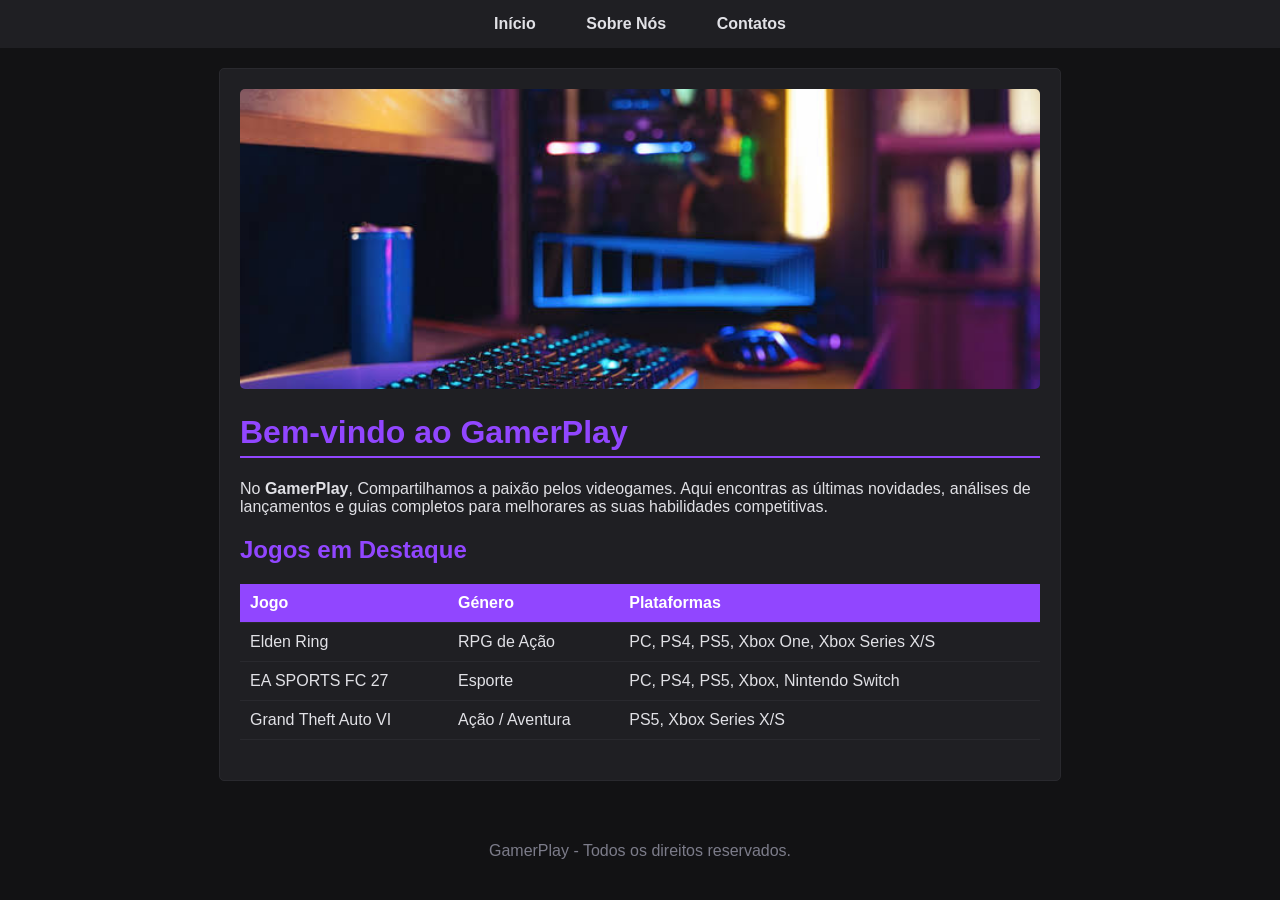
<file: index.html>
<!DOCTYPE html>
<html lang="pt">
<head>
    <meta charset="UTF-8">
    <title>GamerPlay - Início</title>
    <link rel="stylesheet" href="style.css">
</head>
<body>

    <nav>
        <a href="index.html"> Início</a>
        <a href="sobre.html"> Sobre Nós</a>
        <a href="contatos.html"> Contatos</a>
    </nav>

    <div class="container">
        <img src="images.jpg" alt="Setup Gaming" class="banner-img">
        
        <h1>Bem-vindo ao GamerPlay</h1>
        <p>No <strong>GamerPlay</strong>, Compartilhamos a paixão pelos videogames. Aqui encontras as últimas novidades, análises de lançamentos e guias completos para melhorares as suas habilidades competitivas.</p>
        
        <h2>Jogos em Destaque</h2>
        <table>
            <head>
                <tr>
                    <th>Jogo</th>
                    <th>Género</th>
                    <th>Plataformas</th>
                </tr>
            </head>
            <body>
                <tr>
                    <td>Elden Ring</td>
                    <td>RPG de Ação</td>
                    <td>PC, PS4, PS5, Xbox One, Xbox Series X/S</td>
                </tr>
                <tr>
                    <td>EA SPORTS FC 27</td>
                    <td>Esporte</td>
                    <td>PC, PS4, PS5, Xbox, Nintendo Switch</td>
                </tr>
                <tr>
                    <td>Grand Theft Auto VI</td>
                    <td>Ação / Aventura</td>
                    <td>PS5, Xbox Series X/S</td>
                </tr>
            </body>
        </table>
    </div>

    <footer>
        <p> GamerPlay - Todos os direitos reservados.</p>
    </footer>

</body>
</html>
</file>
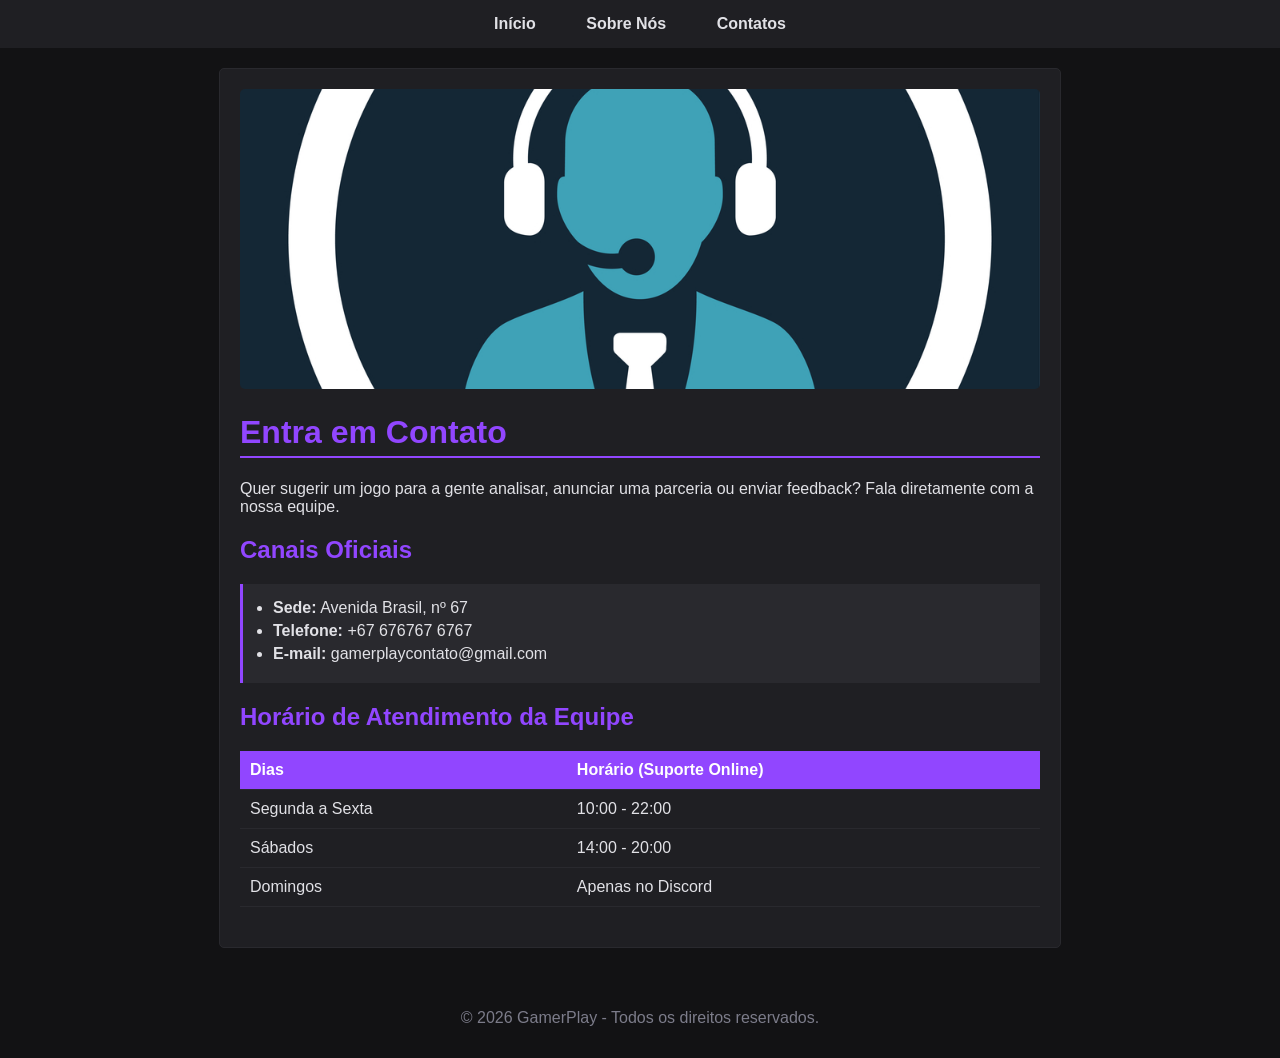
<file: contatos.html>
<!DOCTYPE html>
<html lang="pt">
<head>
    <meta charset="UTF-8">
    <title>GamerPlay - Contactos</title>
    <link rel="stylesheet" href="style.css">
</head>
<body>

    <nav>
        <a href="index.html"> Início</a>
        <a href="sobre.html"> Sobre Nós</a>
        <a href="contatos.html"> Contatos</a>
    </nav>

    <div class="container">
        <img src="as-novas-tecnologias-que-transformam-o-atendimento-ao-cliente.webp" alt="Comunicação Gamer" class="banner-img">
        
        <h1>Entra em Contato</h1>
        <p>Quer sugerir um jogo para a gente analisar, anunciar uma parceria ou enviar feedback? Fala diretamente com a nossa equipe.</p>
        
        <h2>Canais Oficiais</h2>
        <ul>
            <li> <strong>Sede:</strong> Avenida Brasil, nº 67</li>
            <li> <strong>Telefone:</strong> +67 676767 6767</li>
            <li> <strong>E-mail:</strong> gamerplaycontato@gmail.com</li>
        </ul>

        <h2>Horário de Atendimento da Equipe</h2>
        <table>
            <thead>
                <tr>
                    <th>Dias</th>
                    <th>Horário (Suporte Online)</th>
                </tr>
            </thead>
            <tbody>
                <tr>
                    <td>Segunda a Sexta</td>
                    <td>10:00 - 22:00</td>
                </tr>
                <tr>
                    <td>Sábados</td>
                    <td>14:00 - 20:00</td>
                </tr>
                <tr>
                    <td>Domingos</td>
                    <td>Apenas no Discord</td>
                </tr>
            </tbody>
        </table>
    </div>

    <footer>
        <p>&copy; 2026 GamerPlay - Todos os direitos reservados.</p>
    </footer>

</body>
</html>
</file>
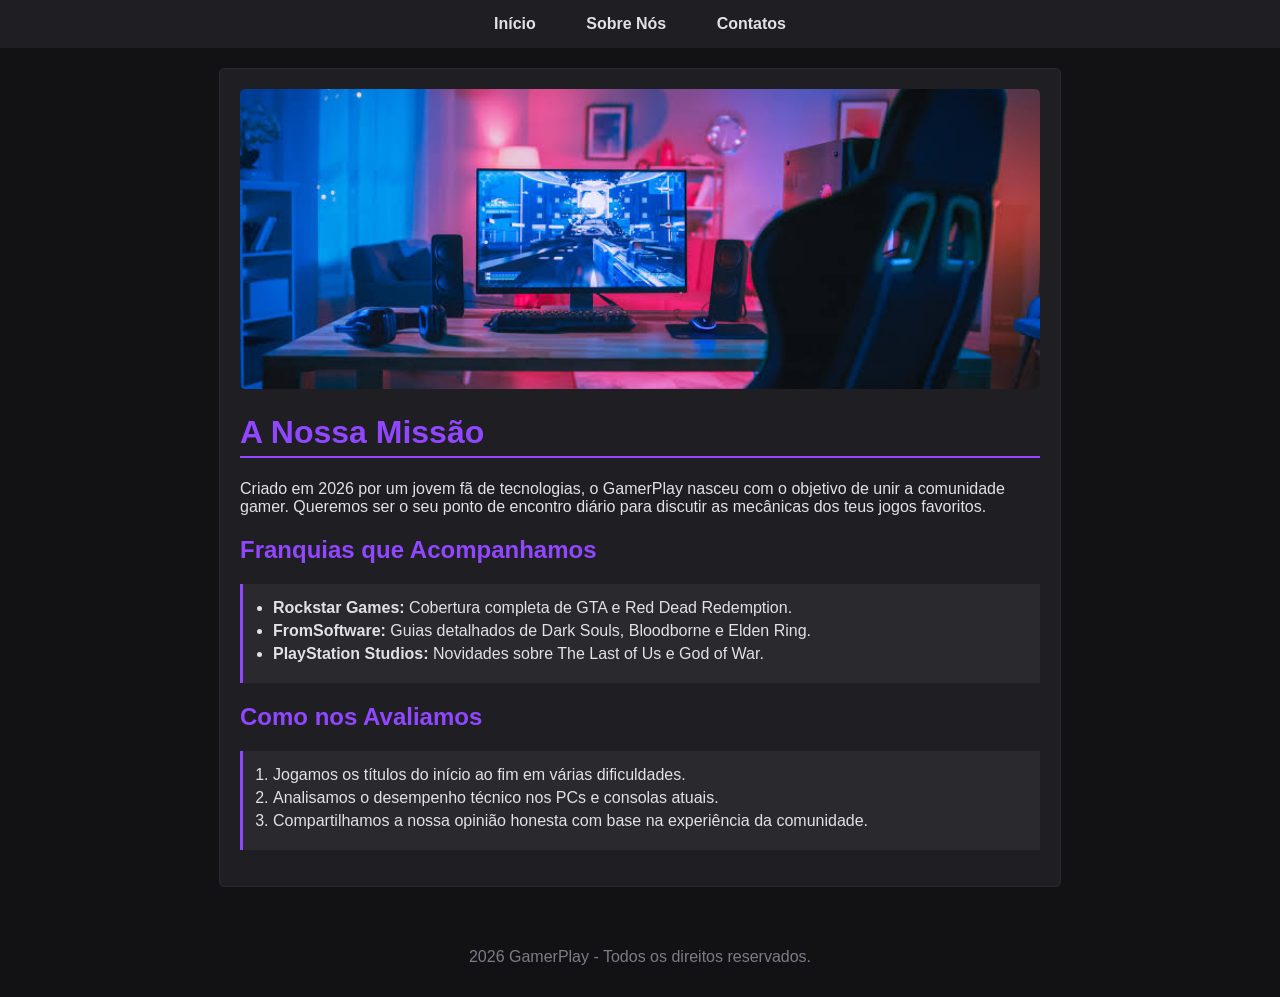
<file: sobre.html>
<!DOCTYPE html>
<html lang="pt">
<head>
    <meta charset="UTF-8">
    <title>GamerPlay - Sobre Nós</title>
    <link rel="stylesheet" href="style.css">
</head>
<body>

    <nav>
        <a href="index.html"> Início</a>
        <a href="sobre.html"> Sobre Nós</a>
        <a href="contatos.html"> Contatos</a>
    </nav>

    <div class="container">
        <img src="images (2).jpg" alt="Comunidade Gamer" class="banner-img">
        
        <h1>A Nossa Missão</h1>
        <p>Criado em 2026 por um jovem fã de tecnologias, o GamerPlay nasceu com o objetivo de unir a comunidade gamer. Queremos ser o seu ponto de encontro diário para discutir as mecânicas dos teus jogos favoritos.</p>
        
        <h2>Franquias que Acompanhamos</h2>
        <ul>
            <li><strong>Rockstar Games:</strong> Cobertura completa de GTA e Red Dead Redemption.</li>
            <li><strong>FromSoftware:</strong> Guias detalhados de Dark Souls, Bloodborne e Elden Ring.</li>
            <li><strong>PlayStation Studios:</strong> Novidades sobre The Last of Us e God of War.</li>
        </ul>

        <h2>Como nos Avaliamos</h2>
        <ol>
            <li>Jogamos os títulos do início ao fim em várias dificuldades.</li>
            <li>Analisamos o desempenho técnico nos PCs e consolas atuais.</li>
            <li>Compartilhamos a nossa opinião honesta com base na experiência da comunidade.</li>
        </ol>
    </div>

    <footer>
        <p> 2026 GamerPlay - Todos os direitos reservados.</p>
    </footer>

</body>
</html>
</file>
<file: style.css>
body {
    font-family: sans-serif;
    margin: 0;
    padding: 0;
    background-color: #121214;
    color: #e1e1e6;
}

nav {
    background-color: #1f1f23;
    padding: 15px;
    text-align: center;
}

nav a {
    color: #e1e1e6;
    text-decoration: none;
    font-weight: bold;
    margin: 0 15px;
    padding: 8px;
}

nav a:hover {
    background-color: #9146ff;
    border-radius: 4px;
}

.container {
    max-width: 800px;
    margin: 20px auto;
    padding: 20px;
    background-color: #1f1f23;
    border: 1px solid #29292e;
    border-radius: 5px;
}

h1, h2 {
    color: #9146ff;
}

h1 {
    border-bottom: 2px solid #9146ff;
    padding-bottom: 5px;
}

.banner-img {
    width: 100%;
    max-height: 300px;
    object-fit: cover;
    border-radius: 5px;
}

ul, ol {
    background-color: #29292e;
    padding: 15px 30px;
    border-left: 3px solid #9146ff;
}

li {
    margin-bottom: 5px;
}

table {
    width: 100%;
    border-collapse: collapse;
    margin: 20px 0;
}

th, td {
    padding: 10px;
    text-align: left;
    border-bottom: 1px solid #29292e;
}

th {
    background-color: #9146ff;
    color: white;
}

footer {
    text-align: center;
    padding: 15px;
    background-color: #121214;
    color: #7c7c8a;
    margin-top: 30px;
}
</file>
